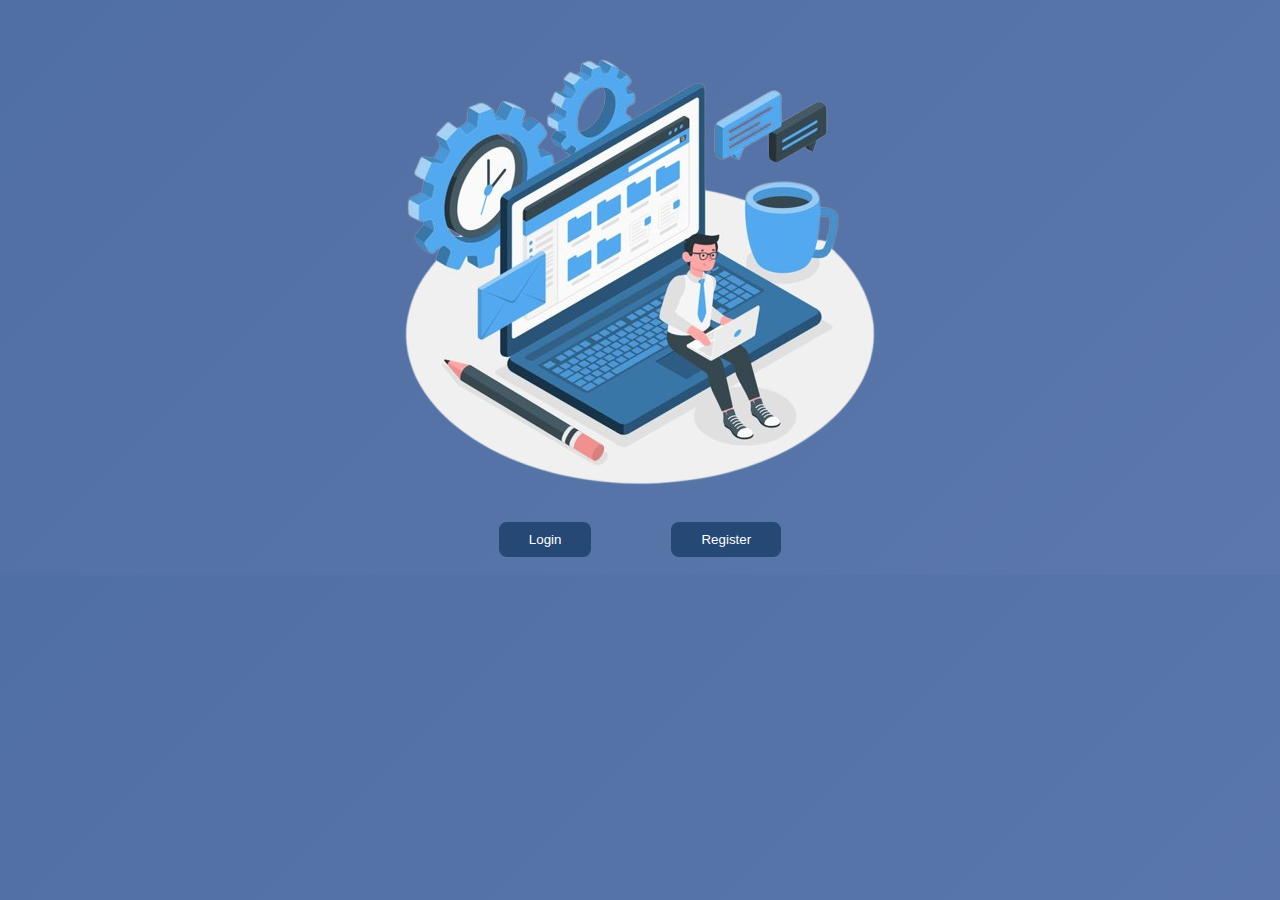
<file: index.html>
<!DOCTYPE html>
<html lang="en">
<head>
    <meta charset="UTF-8">
    <meta name="viewport" content="width=device-width, initial-scale=1.0">
    <title>Welcome in Exam</title>

     <link rel="stylesheet" href="Welcome.css">
</head>
<body>

     <div class="welcome-container">

    <div class="image-part">
      <img src="Welcome5-removebg-preview.png" alt="Welcome Image" />
    </div>

    <div class="button">

      <button onclick="window.location.href='login/login.html'">Login</button>
       <!-- <button onclick="window.location.href='../login/login.html'">Login</button> -->

      <button onclick="window.location.href='Register/register.html'">Register</button>

    </div>

  </div>
   <script src="welcome.js"></script>
</body>
</html>
</file>
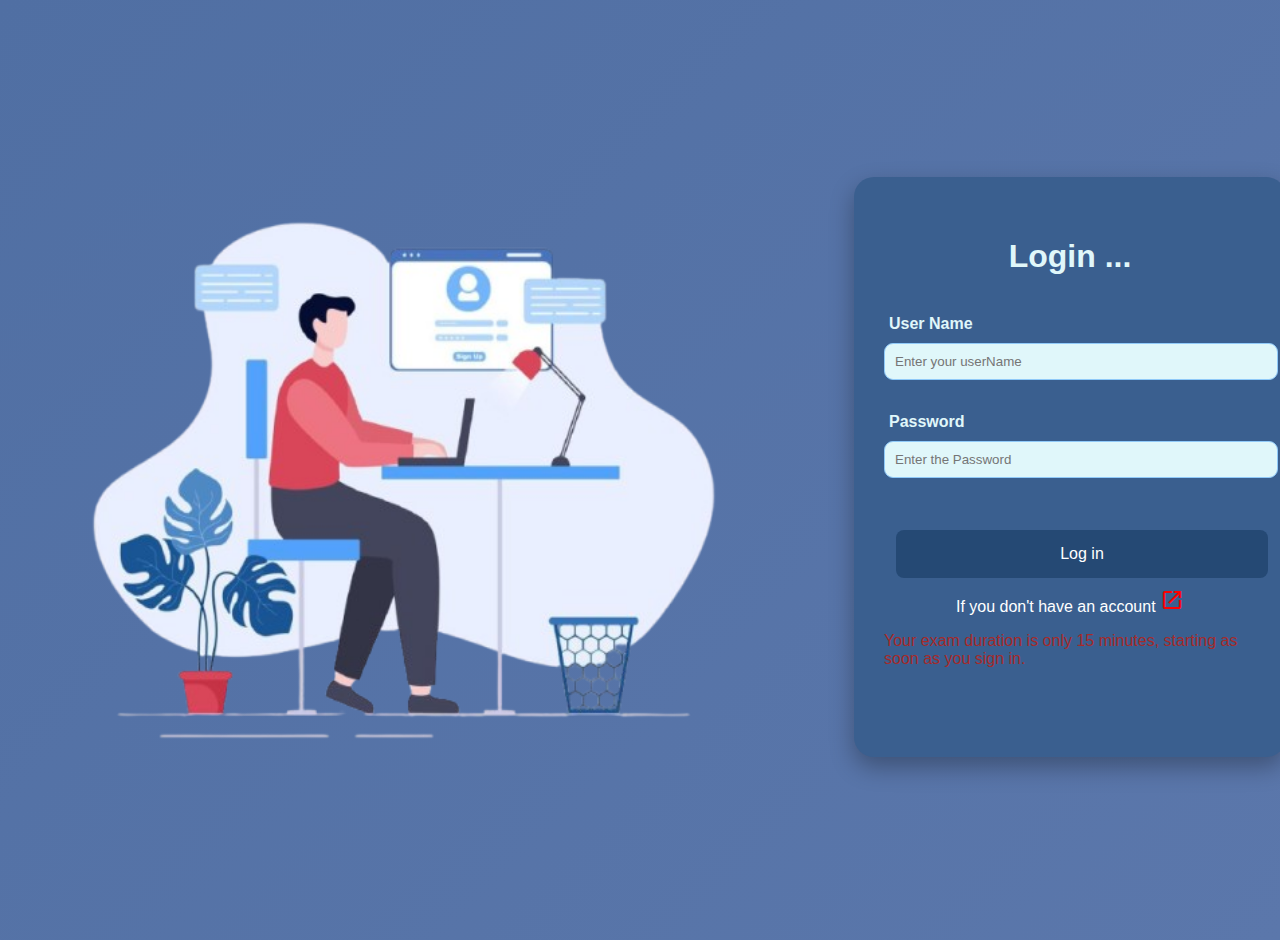
<file: examPage/index.html>
<!DOCTYPE html>
<html lang="en">
<head>
    <meta charset="UTF-8">
    <meta name="viewport" content="width=device-width, initial-scale=1.0">
    <link rel="stylesheet" href="style.css">
    <title>Examination</title>
</head>
<body>
    
    <div class="container">

  <div class="timer-section">
      <div class="timer-line">
        <div class="action"></div>
      </div>
<p id="username" style="color: aliceblue;font-weight: bold; font-size: 1.2vw; ">Hi,<Strong style="color:#2a3a6e;"></Strong></p>
      <div class="timer-circle">
        <span id="time">5:00</span>
      </div>
    </div>

        <div class="question">
            <h1></h1> 
        </div>
        <div class="answers">
            <label class="answer-1"><input type="radio" name="xx" onclick="choose(1)" value=1><P>Answer1</P></label>
            <label class="answer-2"><input type="radio" name="xx" onclick="choose(2)" value=2><p>Answer2</p></label>
            <label class="answer-3"><input type="radio" name="xx" onclick="choose(3)" value=3><p>Answer3</p></label>
            <label class="answer-4"><input type="radio" name="xx" onclick="choose(4)" value=4><p>Answer4</p></label>
            <label class="no" hidden><input type="radio" name="xx" value=0 hidden checked><p></p></label>
        </div>
        <div class="moving">
          <div class="move">
            <button id = "pre"class="pre" onclick="pre()">Previous</button>
            <button id = "next" class="next" onclick="next()" >Next</button>
          </div>
            <button class="mark" onclick="mark()">Flag</button>
        </div>
        <div class="submit-btn"><button onclick="submit()">Submit</button></div>
    </div>
  <div class="marked"></div>
   <script src="timer.js"></script>
   <script src="ques.js"></script>
</body>
</html>
</file>
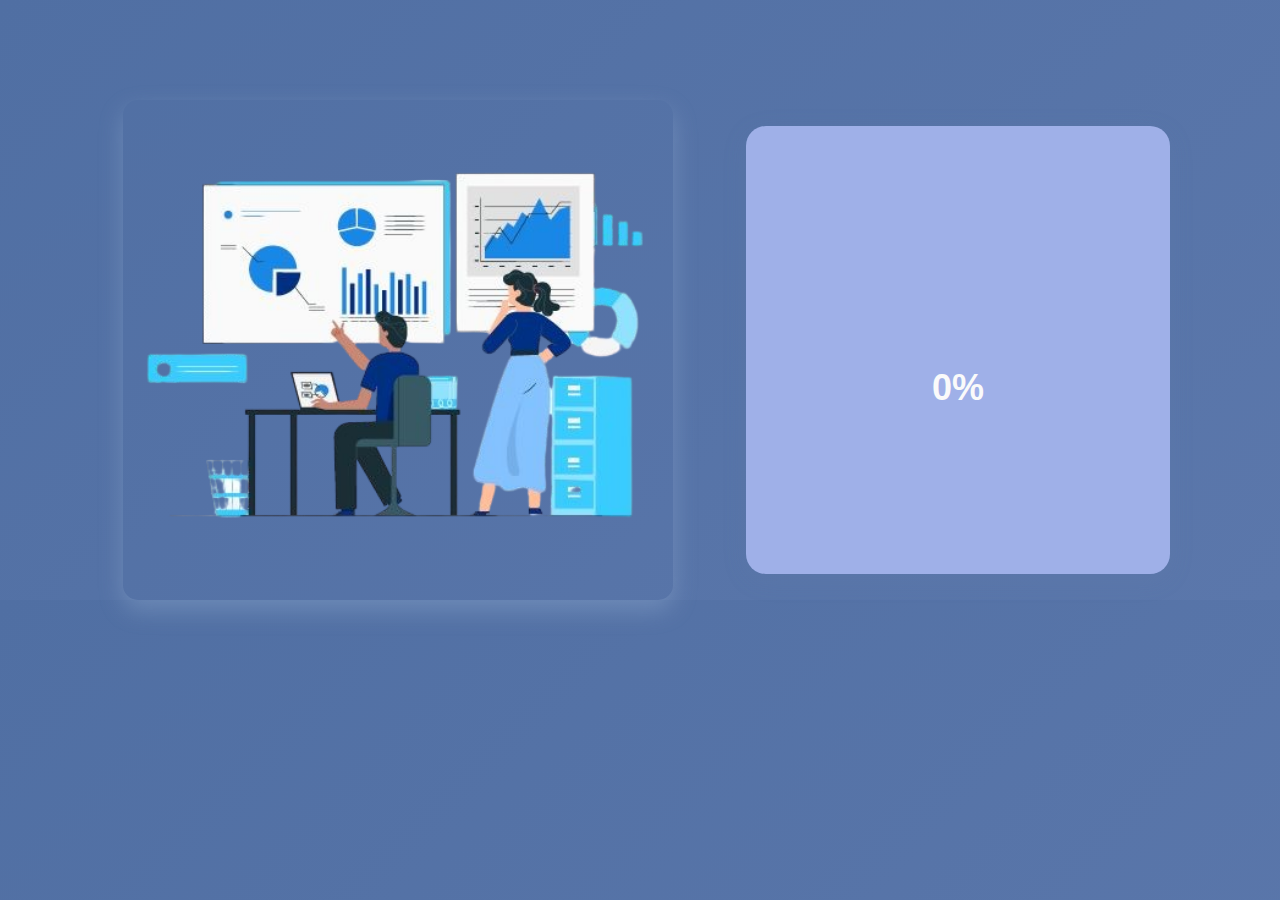
<file: resultPage/index.html>
<!DOCTYPE html>
<html lang="en">
<head>
    <meta charset="UTF-8">
    <meta name="viewport" content="width=device-width, initial-scale=1.0">
    <title>Result</title>
    <link rel="stylesheet" href="result.css">

</head>
<body>
    <h1></h1>

     <div class="Result-container">

        <div class="image-part">
        <img src="grade3-removebg-preview.png">
        </div>

            <div class="result-details">
            <h2 style="text-align: center;"><strong class="user-name" style="display: inline;"></strong><p></p></h2>
            <p id="score">0%</p>
        </div>
    </div>
    <script src="script.js"></script>
</body>
</html>
</file>
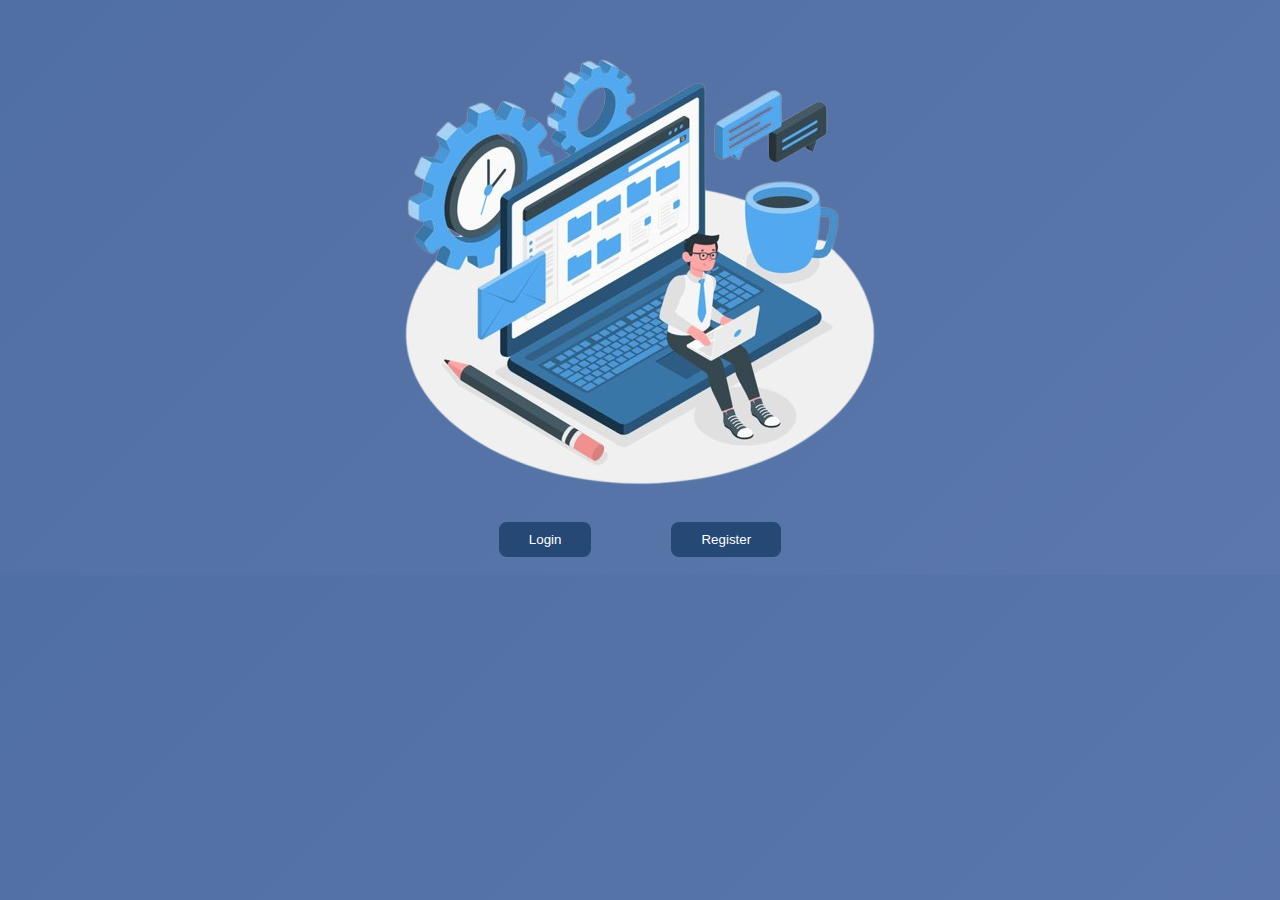
<file: WelcomePage/index.html>
<!DOCTYPE html>
<html lang="en">
<head>
    <meta charset="UTF-8">
    <meta name="viewport" content="width=device-width, initial-scale=1.0">
    <title>Welcome in Exam</title>

     <link rel="stylesheet" href="Welcome.css">
</head>
<body>

     <div class="welcome-container">

    <div class="image-part">
      <img src="Welcome5-removebg-preview.png" alt="Welcome Image" />
    </div>

    <div class="button">

      <button onclick="window.location.replace('../login/login.html')">Login</button>
       <!-- <button onclick="window.location.href='../login/login.html'">Login</button> -->

      <button onclick="window.location.replace('../Register/register.html')">Register</button>

    </div>

  </div>
   <script src="welcome.js"></script>
</body>
</html>
</file>
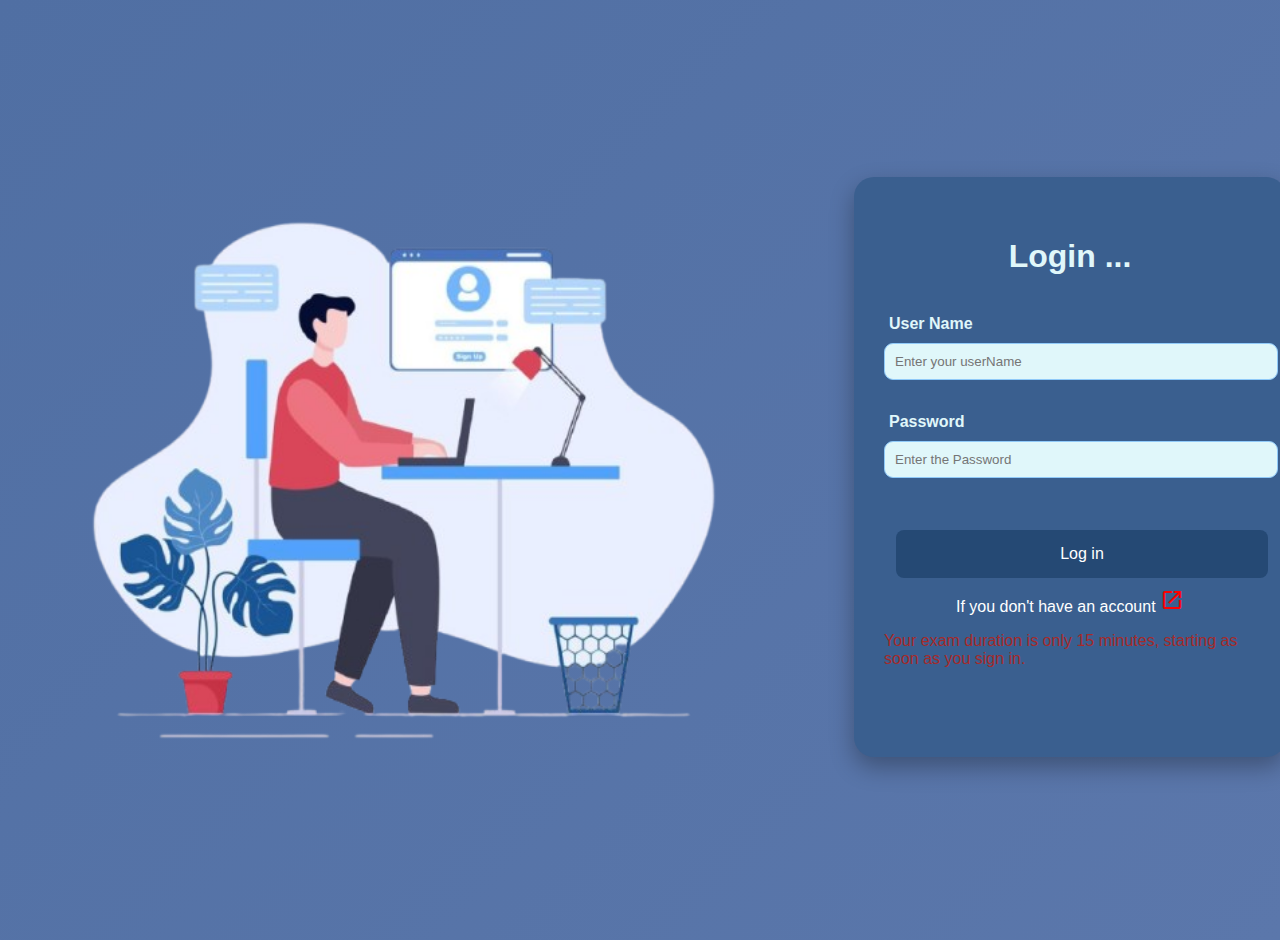
<file: login/login.html>
<!DOCTYPE html>
<html lang="en">
<head>
    <meta charset="UTF-8">
    <meta name="viewport" content="width=device-width, initial-scale=1.0">
    <link rel="stylesheet" href="style.css">
    <link rel="stylesheet" href="https://fonts.googleapis.com/css2?family=Material+Symbols+Outlined:opsz,wght,FILL,GRAD@20..48,100..700,0..1,-50..200&icon_names=open_in_new" />
    <title>Login</title>
</head>
<body>
    

    <div class="container">
        <div class="image-part">
        <img src="exam-removebg-preview.png">
        </div>
        
        
        
        
        <form method="GET"  action="../examPage/index.html" onsubmit="return validation(event)">
             <h1>Login ...</h1>  
            <div class="input-group">
                <label for="user-name">User Name</label>
                <input type="text" id="user-name"  placeholder="Enter your userName" required>
                <br>
                <br>
                <label for="password">Password</label>
                <input type="password" id="password"  placeholder="Enter the Password" required>
             </div>
             <p></p>

            
            
            <div class="btn-submit">
                <input type="submit" value="Log in" onclick="goToExam()">
            </div>
            <div class="register">If you don't have an account <a href="../Register/register.html"><span class="material-symbols-outlined">
open_in_new
</span></a></div>
       
        <p class="warning">Your exam duration is only 15 minutes, starting as soon as you sign in.</p>
        </form>
        
        
    </div>
    
<script src="login.js"></script>
</body>
</html>
</file>
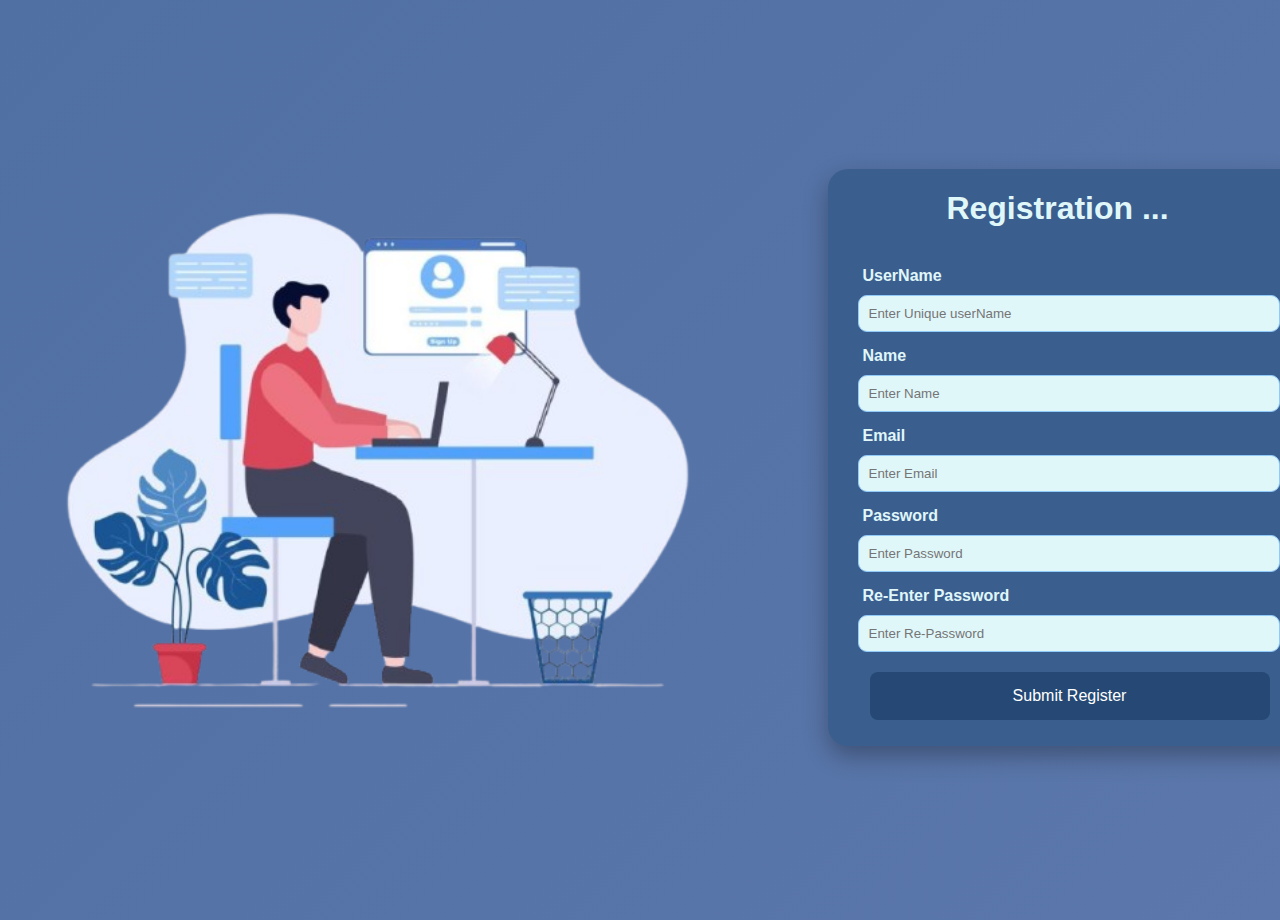
<file: Register/register.html>
<!DOCTYPE html>
<html lang="en">
<head>
  <meta charset="UTF-8">
  <meta name="viewport" content="width=device-width, initial-scale=1.0">
  <title>Registration</title>
  <link rel="stylesheet" href="register.css">
</head>

<body>
 <div class="register-container">
    <div class="image-part">
      <img src="exam-removebg-preview.png">
    </div>

    <div class="form-part">
      <div class="container">
        <h1>Registration ...</h1>

        <form id="registerForm">
          <label>UserName</label>
          <input type="text" id="firstName" placeholder="Enter Unique userName"equired>

          <label>Name</label>
          <input type="text" id="lastName" placeholder="Enter Name" required>

          <label>Email</label>
          <input type="email" id="email" placeholder="Enter Email" required>

          <label>Password</label>
          <input type="password" id="password" placeholder="Enter Password" required minlength="8">

          <label>Re-Enter Password</label>
          <input type="password" id="rePassword" placeholder="Enter Re-Password" required minlength="8">

          <button type="submit">Submit Register</button>
          <p id="error" class="error"></p>
        </form>
      </div>
  </div>

  <script src="register.js"></script>
</body>
</html>
</file>
<file: Welcome.css>
body { 
   background: linear-gradient(135deg, #506fa3, #5b77ab); 
  display: flex;
  padding: 10px;
  justify-content: center;
  align-items: center;
}

.welcome-container {
  display: flex;
  flex-direction: column;
  align-items: center;
  text-align: center;
}

.image-part img {
  width: 500px;
  height: 500px;
  border-radius: 10px;
}

.button {
  display: flex;
  gap: 80px;
}

.button button {
   background-color: #254974;
  color:white;
  border: none;
  padding: 10px 30px;
  border-radius: 8px;
  
}

.button button:hover {
  background-color: #132133;  
}
</file>
<file: examPage/style.css>
body {
  display: flex;
  flex-direction: row;
  margin: 0;
 background: linear-gradient(135deg, #506fa3, #5b77ab); 
}
.marked {
  display: flex;
  flex-direction: column;
  align-items: center;
  width: 22%;
  height: 60vh;
  background: #2a3a6e; 
  overflow-y: auto;
  border-radius: 10px;
  margin-top: auto;
  margin-bottom: auto;
  
}

.marked > * {
  width: 90%;
  margin: 10px 0;
}
.container {
  width: 80%;
  height: 100vh;
 background: linear-gradient(135deg, #506fa3, #5b77ab); 
  border-radius: 0 15px 15px 0;
  display: flex;
  flex-direction: column;
  justify-content: space-between;
  padding: 25px;
  box-sizing: border-box;
  color: #1b1f3b;
}

.question h1 {
  text-align: center;
  color:  #e2e7f2;
  margin-bottom: 20px;
}

.answers {
  display: flex;
  flex-direction: column;
  justify-content: center;
  align-items: center;
}

.answers > * {
 
  padding: 15px;
  border-radius: 10px;
   background-color: #3d4e91;
  margin: 10px;
  width: 30%;
  color: white;
  font-size: 20px;
}

.answers > *:has(input[name="xx"]:checked){
   background-color:white;
   color:#2a3a6e;
   border: #2a3a6e 2px solid;
  
}
.answers > *:hover {
   background-color:#ddd;
   color:#2a3a6e;
   border: #2a3a6e 2px solid;
   cursor: pointer;
}

.answers p {
  display: inline;
}
.question-marked {
  width: 100%;
 background-color:#5e8dbf;
  color: #d4d8eb;
  border-radius: 8px;
  height: 35px;
  border: none;
}
.question-marked:hover {
  background-color: rgba(157, 54, 54, 0.843);
}
.submit-btn button {
  width: 150px;
  height: 40px;
  display: block;
  background-color: #2a3a6e; 
  font-weight: bold;
  color: white;
  border: none;
 border-radius: 10px;
 margin: 25px auto;
}
.submit-btn button:hover {
    background-color:#3d4e91;
}

#pre{
    display:none;
}


.moving {
  display: flex;
  justify-content: flex-end;
  gap: 40px;
  margin: 20px 40px 20px 0;
}
.moving button {
  background-color: #3d4e91;
  color: white;
  border: none;
  padding: 10px 25px;
  border-radius: 6px;
  cursor: pointer;
  font-weight: bold;
}

.moving button:hover {
  background-color: #2a3a6e;
}
.timer-line {
  width: 100%;
  background-color: #9aaadf;
  height: 14px;
  border-radius: 8px;
  overflow: hidden;
  margin-bottom: 25px;
}

.action {
  background-color:#3d4e91;
  width: 100%;
  height: 100%;
  transition: width 1s linear;
}


.timer-circle {
  width: 90px;
  height: 90px;
  border-radius: 50%;
  border: 7px solid #2a3a6e;
  display: flex;
  justify-content: center;
  align-items: center;
  margin: 0 auto;
  font-weight: bold;
  font-size: 20px;
   color: #e4e9f3;
 background-color: #9aaadf;
}


input[type="radio"]{
  appearance: none;
}

.moving .mark{
  background-color: #61131e;
 
}

.moving .mark:hover{
  background-color:rgba(157, 54, 54, 0.843);
  
}
</file>
<file: resultPage/result.css>
body { 
  font-family: Arial;
  background: linear-gradient(135deg, #506fa3, #5b77ab); 
  margin: 0;
  padding: 0;
}

.Result-container {
  margin-top: 100px;
  display: flex;
  justify-content: center;
  align-items: center;
  gap: 60px;
  width: 100%;
} 

.image-part {
  width: 45%;
  display: flex;
  justify-content: center;
  align-items: center;
}

.image-part img {
  width: 550px;
  height: 500px;
  border-radius: 15px;
  object-fit: cover;
  box-shadow: 0 10px 25px rgba(190, 214, 240, 0.25);
}

.result-details {
  display: flex;
  flex-direction: column;
  align-items: center;
  justify-content: center;
  background-color:  #9fb0e8;
  width: 30%;
  padding: 40px 20px;
  border-radius: 20px;
  box-shadow: 0 6px 25px rgba(99, 129, 169, 0.15);
  color: #1e2f57;
 
}

.result-details:hover {
  transform: scale(1.03);
  box-shadow: 0 10px 35px rgba(0, 0, 0, 0.25);
}

.result-details h2 {
  color:  #2a3a6e;
  margin-bottom: 25px;
  font-size: 28px;
}

#score {
  display: flex;
  align-items: center;
  justify-content: center;
  width: 220px;
  height: 220px;
  border-radius: 50%;
  background: conic-gradient( #2a3a6e calc(var(--s)*1%), #cfd1da 0);
  font-weight: 700;
  font-size: 36px;
  color: #fafafa;
  position: relative;
}

@media (max-width: 600px) {
  .Result-container {
    margin-top: 40px;
    gap: 25px;
  }

  .image-part {
    width: 90%;
  }

  .image-part img {
    width: 100%;
    height: auto;
  }

  .result-details {
    width: 85%;
    padding: 25px 10px;
  }

  .result-details h2 {
    font-size: 22px;
  }

  #score {
    width: 150px;
    height: 150px;
    font-size: 24px;
  }
}
</file>
<file: WelcomePage/Welcome.css>
body { 
   background: linear-gradient(135deg, #506fa3, #5b77ab); 
  display: flex;
  padding: 10px;
  justify-content: center;
  align-items: center;
}

.welcome-container {
  display: flex;
  flex-direction: column;
  align-items: center;
  text-align: center;
}

.image-part img {
  width: 500px;
  height: 500px;
  border-radius: 10px;
}

.button {
  display: flex;
  gap: 80px;
}

.button button {
   background-color: #254974;
  color:white;
  border: none;
  padding: 10px 30px;
  border-radius: 8px;
  
}

.button button:hover {
  background-color: #132133;  
}
</file>
<file: login/style.css>
body { 
  font-family: Arial;
  background: linear-gradient(135deg, #506fa3, #5b77ab); 
  display: flex;
  margin: 0;
  padding: 20px;
  min-height: 100vh;
  justify-content: center;
  align-items: center;
}

.container{
  align-items: stretch; 
  gap: 40px; 
  max-width: 1000px; 
  width: 90%;
  display: flex;
  justify-content: center;
  
}


h1 {
  text-align: center;
  color: #e0f7fa; 
  margin-bottom: 25px;
}
label {
   color: #e0f7fa;
  font-weight: bold;
  display: block;
  margin-top: 10px;
    padding: 5px;
}

input {
  background-color: #e0f7fa;
  width: max(350px,100%);
  padding: 10px;
  margin-top: 5px;
  border: 1px solid #90caf9; 
  border-radius: 9px;
}



p{
    color: red;
}

.warning{
    color:brown;
}

.image-part img {
  width: 800px; 
  height: 100%;
  padding: 10px 10px;
  border-radius: 10px;
}



form {
  background-color: #3a5f8f; 
  display: flex;
  flex-direction: column;
  padding-right: 30px;
  padding-left: 30px ;
  padding-bottom: 40px;
  padding-top: 40px;

  border-radius: 20px;
  box-shadow: 0 10px 25px #0000004d;
  width: 500px;
  height: 500px;
}


input[type="submit"]{
  width: 100%;
  margin-top:20px;
  margin-left: 12px;
  background-color: #254974;
  color: white;
  padding:15px;
  border: none;
  border-radius: 8px;
  font-size: 16px;
}

input[type="submit"]:hover {
  background-color: #132133; 
}

.register{
  margin-top: 10px;
  text-align: center;
  color:white;
}
 @media (max-width: 600px) {
  .container {
    flex-direction: column;
    align-items: center;
    gap: 20px;
  }

  .container img, 
  .container form {
    width: 90%;
    height: auto;
  }
  input{
    width: 90%;
  }
}

a{
  text-decoration:none;
  color: rgb(38, 43, 139);
  color: rgb(255, 0, 0);
}
</file>
<file: Register/register.css>
body { 
  font-family: Arial;
  background: linear-gradient(135deg, #506fa3, #5b77ab); 
  display: flex;
  margin: 0;
  padding: 10px;
  min-height: 100vh;
  justify-content: center;
  align-items: center;
}


.register-container {
  align-items: stretch; 
  gap: 40px; 
  max-width: 1000px; 
  width: 90%;
  display: flex;
  justify-content: center;
}


.image-part img {
  width: 800px; 
  padding: 10px 10px;
  display: flex;
  border-radius: 10px;
 
}

.form-part .container {
  background-color: #3a5f8f; 
  display: flex;
  flex-direction: column;
  padding-right: 55px ;
  padding-left: 30px ;
  border-radius: 20px;
  box-shadow: 0 10px 25px #0000004d;
  width: 400px;
  padding-bottom: 10px;
}

h1 {
  text-align: center;
  color: #e0f7fa; 
  margin-bottom: 25px;
}

label {
   color: #e0f7fa;
  font-weight: bold;
  display: block;
  margin-top: 10px;
    padding: 5px;
}

input {
  background-color: #e0f7fa;
  width: 100%;
  padding: 10px;
  margin-top: 5px;
  border: 1px solid #90caf9; 
  border-radius: 9px;
}

button {
  width: 100%;
  margin-top:20px;
  margin-left: 12px;
  background-color: #254974;
  color: white;
  padding: 15px;
  border: none;
  border-radius: 8px;
  font-size: 16px;
}

button:hover {
  background-color: #132133; 
}

.error {
  color: #ff5252; 
  text-align: center;
  margin-top: 10px;
}


@media (min-width: 0px) and ( max-width:600px) {
  .register-container {
    flex-direction: column;
    align-items: center;
    gap: 20px;
  }

 .image-part img, 
.form-part .container {
  width: 90%;
   height: auto;
  object-fit: cover;
}

/* @media (min-width: 601px) and ( max-width:768px){
.register-container {
  align-items: stretch; 
  gap: 40px; 
  max-width: 1000px; 
  width: 90%;
  display: block;
  justify-content: center;
} */
}
</file>
